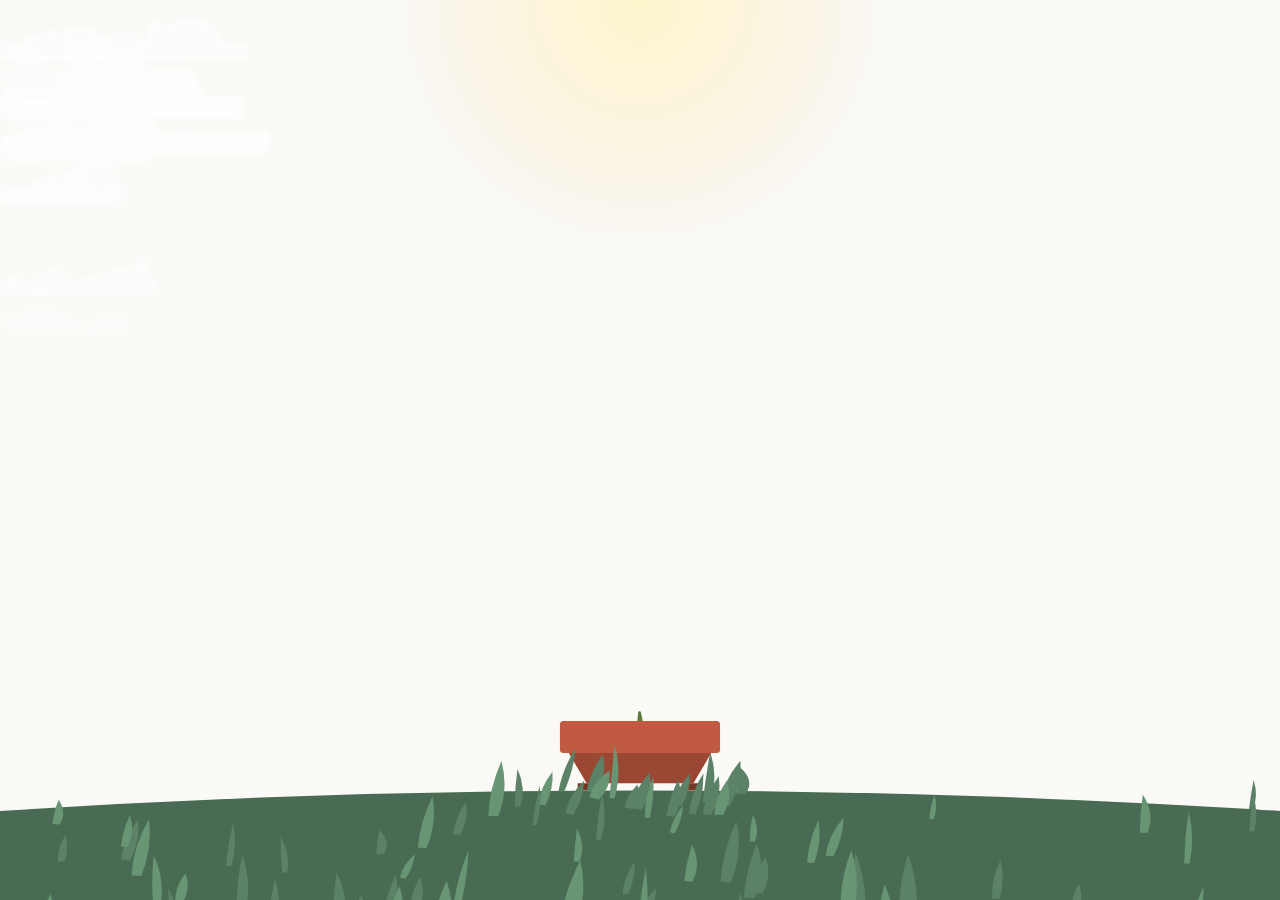
<file: index.html>
<!DOCTYPE html>
<html lang="es">
<head>
    <meta charset="UTF-8">
    <meta name="viewport" content="width=device-width, initial-scale=1.0, maximum-scale=1.0, user-scalable=no, viewport-fit=cover">
    
    <title>Bonsai Zen - Estudio Paramétrico</title>
    <meta name="theme-color" content="#7A9E7E">
    <meta name="description" content="Generador paramétrico de bonsáis procedurales para relajación y meditación.">

    <link rel="manifest" href="./manifest.json">
    <link rel="apple-touch-icon" href="icon-192.png">
    <meta name="apple-mobile-web-app-capable" content="yes">
    <meta name="apple-mobile-web-app-status-bar-style" content="black-translucent">

    <meta property="og:title" content="Bonsai Zen">
    <meta property="og:description" content="Cultiva tu bonsái procedural infinito.">
    <meta property="og:image" content="./social-cover.jpg">

    <link rel="preconnect" href="https://fonts.googleapis.com">
    <link rel="preconnect" href="https://fonts.gstatic.com" crossorigin>
    <link href="https://fonts.googleapis.com/css2?family=Outfit:wght@300;400;600&display=swap" rel="stylesheet">
    <link rel="stylesheet" href="https://fonts.googleapis.com/css2?family=Material+Symbols+Rounded:opsz,wght,FILL,GRAD@24,400,1,0" />
    
    <link rel="stylesheet" href="estilos.css">

    <style>
        #viewport {
            position: fixed;
            top: 0; left: 0;
            width: 100vw; height: 100vh;
            background: #FAF9F6; /* Fondo Blanco Papel */
            overflow: hidden;
        }

        #sky-bg {
            position: absolute;
            width: 100%; height: 100%;
            z-index: 1;
        }

        #bonsai-canvas {
            position: absolute;
            width: 100%; height: 100%;
            z-index: 5;
            display: flex;
            align-items: flex-end; 
            justify-content: center;
            padding-bottom: calc(10vh + env(safe-area-inset-bottom, 0px));
            box-sizing: border-box;
            transition: transform 0.6s cubic-bezier(0.2, 0, 0, 1);
        }

        @media (min-width: 769px) {
            body:has(#dashboard.open) #bonsai-canvas {
                transform: translateX(-150px);
            }
        }

        svg {
            width: 100%; 
            max-height: 85vh; 
            overflow: visible;
        }
    </style>
</head>
<body>

    <div id="viewport">
        <div id="sky-bg"></div>

        <div id="bonsai-canvas">
            <svg viewBox="-200 -380 400 430" preserveAspectRatio="xMidYMax meet">
                <g id="layer-pot" transform="translate(0, 0)"></g>
                <g id="layer-tree"></g>
                <g id="layer-leaves"></g>
                <g id="layer-flowers"></g>
            </svg>
        </div>

        <div id="stats">CARGANDO...</div>

        <div id="right-controls">
            <button id="btn-music-quick" class="fab-small" title="Música">
                <span class="material-symbols-rounded">music_off</span>
            </button>
            <button id="btn-sfx-quick" class="fab-small" title="Efectos de Sonido">
                <span class="material-symbols-rounded">volume_off</span>
            </button>
            
            <button id="btn-zen-main" title="Modo Zen">
                <div class="zen-ripple ripple-1"></div>
                <div class="zen-ripple ripple-2"></div>
                <div class="zen-ripple ripple-3"></div>
                <span class="material-symbols-rounded" style="font-size: 32px; position: relative; z-index: 2;">self_improvement</span>
            </button>

            <button id="btn-fondo-quick" class="fab-small" title="Cielo / Fondo">
                <span class="material-symbols-rounded">image</span>
            </button>
            <button id="btn-open-config" class="fab-small" title="Abrir Ajustes">
                <span class="material-symbols-rounded">settings</span>
            </button>
        </div>

        <aside id="dashboard">
            <div class="panel-header">
                <h3>Estudio Botánico</h3>
                <button id="btn-close-config" class="close-btn">
                    <span class="material-symbols-rounded">close</span>
                </button>
            </div>

            <div class="panel-content">
                <div class="ui-section">
                    <label class="section-label">IDENTIDAD DEL ÁRBOL</label>
                    <div style="display: flex; gap: 8px; margin-bottom: 15px;">
                        <input type="text" id="input-semilla" placeholder="SEMILLA" maxlength="12">
                        <button id="btn-copiar-semilla" class="action-btn">
                            <span class="material-symbols-rounded">content_copy</span>
                        </button>
                    </div>
                </div>

                <div class="ui-section" id="ui-morfologia">
                    <label class="section-label">DISEÑO Y MACETA</label>
                </div>

                <div class="ui-section" id="ui-parametros">
                    <label class="section-label">CRECIMIENTO</label>
                </div>

                <div class="ui-section">
                    <label class="section-label">SISTEMA</label>
                    <div class="grid-2">
                        <button id="btn-step" class="action-btn"><span class="material-symbols-rounded">skip_next</span> +1 AÑO</button>
                        <button id="btn-auto" class="action-btn"><span class="material-symbols-rounded">play_arrow</span> AUTO: OFF</button>
                        <button id="btn-mutar" class="action-btn"><span class="material-symbols-rounded">shuffle</span> MUTAR</button>
                        <button id="btn-hojas" class="action-btn active-toggle"><span class="material-symbols-rounded">energy_savings_leaf</span> HOJAS</button>
                        <button id="btn-flores" class="action-btn active-toggle"><span class="material-symbols-rounded">filter_vintage</span> FLORA</button>
                        <button id="btn-fondo" class="action-btn"><span class="material-symbols-rounded">landscape</span> CIELO</button>
                        <button id="btn-sfx" class="action-btn"><span class="material-symbols-rounded">volume_up</span> SFX</button>
                        <button id="btn-music" class="action-btn"><span class="material-symbols-rounded">music_note</span> MÚSICA</button>
                        <button id="btn-reset" class="action-btn" style="border-color: var(--md-sys-color-secondary); color: var(--md-sys-color-secondary); grid-column: span 2;">
                            <span class="material-symbols-rounded">restart_alt</span> REPLANTAR
                        </button>
                    </div>
                </div>
            </div>
        </aside>
    </div>

    <script type="module" src="./main.js?v=22"></script>
</body>
</html>
</file>
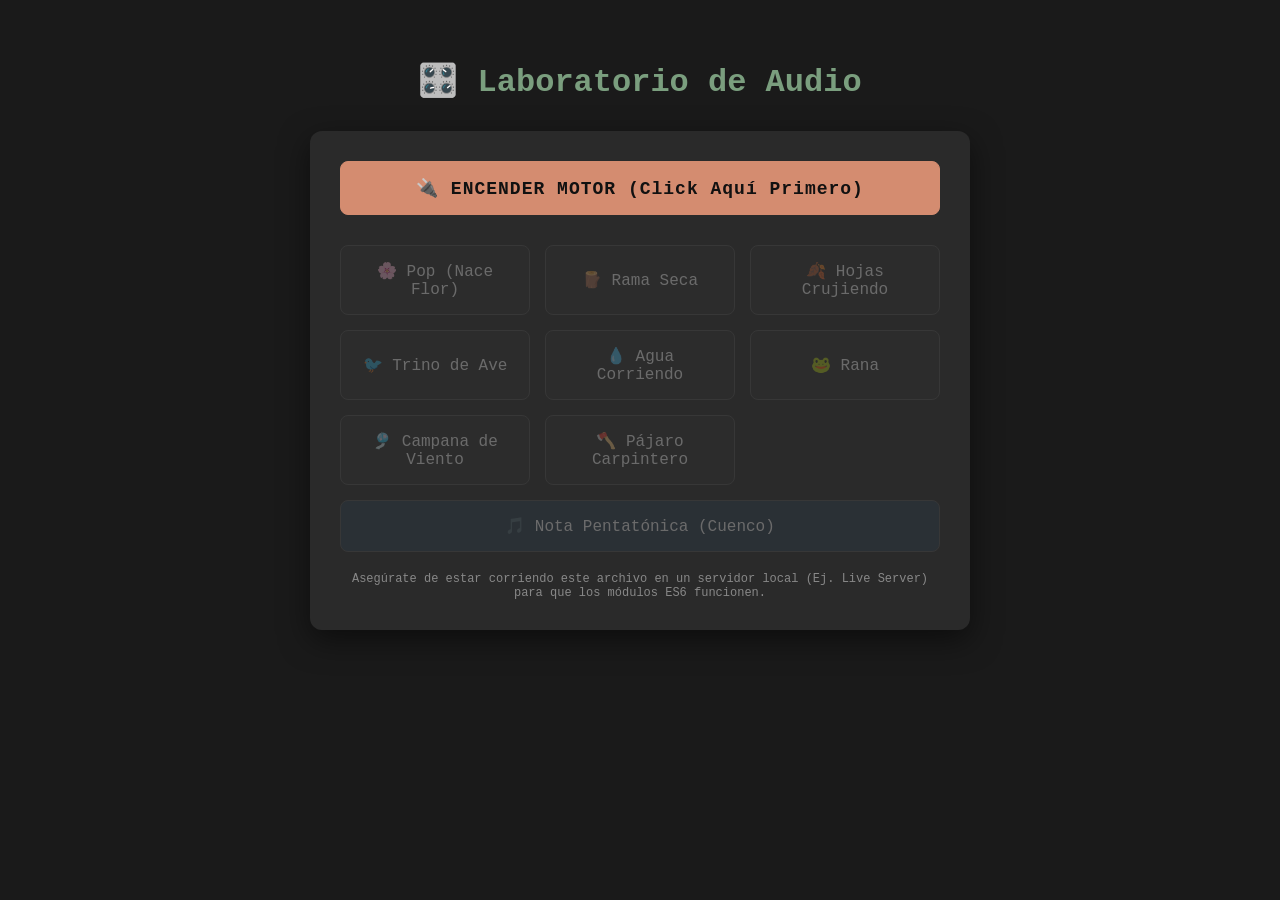
<file: audiotest.html>
<!DOCTYPE html>
<html lang="es">
<head>
    <meta charset="UTF-8">
    <meta name="viewport" content="width=device-width, initial-scale=1.0">
    <title>Laboratorio de Audio Zen</title>
    <style>
        body {
            font-family: 'Courier New', Courier, monospace;
            background-color: #1a1a1a;
            color: #eeeeee;
            display: flex;
            flex-direction: column;
            align-items: center;
            padding: 40px 20px;
            margin: 0;
        }
        h1 {
            color: #7A9E7E;
            margin-bottom: 30px;
            text-align: center;
        }
        .container {
            max-width: 600px;
            width: 100%;
            background: #2a2a2a;
            padding: 30px;
            border-radius: 12px;
            box-shadow: 0 10px 30px rgba(0,0,0,0.5);
            text-align: center;
        }
        .grid {
            display: grid;
            grid-template-columns: repeat(auto-fit, minmax(180px, 1fr));
            gap: 15px;
            margin-top: 30px;
        }
        button {
            background-color: #333;
            color: #fff;
            border: 1px solid #555;
            padding: 15px;
            border-radius: 8px;
            font-size: 16px;
            font-family: inherit;
            cursor: pointer;
            transition: all 0.2s ease;
        }
        button:hover:not(:disabled) {
            background-color: #444;
            border-color: #7A9E7E;
            transform: translateY(-2px);
        }
        button:active:not(:disabled) {
            transform: translateY(0);
        }
        button:disabled {
            opacity: 0.3;
            cursor: not-allowed;
        }
        #btn-power {
            background-color: #D48C70;
            border-color: #D48C70;
            color: #111;
            font-weight: bold;
            width: 100%;
            font-size: 18px;
            letter-spacing: 1px;
        }
        #btn-power.on {
            background-color: #7A9E7E;
            border-color: #7A9E7E;
        }
        .note {
            font-size: 12px;
            color: #888;
            margin-top: 20px;
        }
    </style>
</head>
<body>

    <h1>🎛️ Laboratorio de Audio</h1>

    <div class="container">
        <button id="btn-power">🔌 ENCENDER MOTOR (Click Aquí Primero)</button>

        <div class="grid">
            <button class="sfx-btn" id="btn-pop" disabled>🌸 Pop (Nace Flor)</button>
            <button class="sfx-btn" id="btn-rama" disabled>🪵 Rama Seca</button>
            <button class="sfx-btn" id="btn-hojas-crujiendo" disabled>🍂 Hojas Crujiendo</button>
            <button class="sfx-btn" id="btn-ave" disabled>🐦 Trino de Ave</button>
            <button class="sfx-btn" id="btn-agua" disabled>💧 Agua Corriendo</button>
            <button class="sfx-btn" id="btn-rana" disabled>🐸 Rana</button>
            <button class="sfx-btn" id="btn-campana" disabled>🎐 Campana de Viento</button>
            <button class="sfx-btn" id="btn-carpintero" disabled>🪓 Pájaro Carpintero</button>
            <button class="sfx-btn" id="btn-nota" disabled style="grid-column: 1 / -1; background-color: #2c3e50;">🎵 Nota Pentatónica (Cuenco)</button>
        </div>
        
        <div class="note">Asegúrate de estar corriendo este archivo en un servidor local (Ej. Live Server) para que los módulos ES6 funcionen.</div>
    </div>

    <script type="module">
        import { MotorAudio } from './MotorAudio.js?v=28';
        
        const audio = new MotorAudio();
        const btnPower = document.getElementById('btn-power');
        const sfxBtns = document.querySelectorAll('.sfx-btn');

        // Inicialización del Contexto de Audio
        btnPower.addEventListener('click', () => {
            audio.initCtx();
            if (audio.audioCtx.state === 'suspended') {
                audio.audioCtx.resume();
            }
            
            // Encendemos las banderas para que las funciones no reboten
            audio.sfxEnabled = true;
            audio.musicEnabled = true;

            // Actualizamos Interfaz
            btnPower.classList.add('on');
            btnPower.textContent = "🟢 MOTOR EN LÍNEA Y ESCUCHANDO";
            btnPower.disabled = true;

            // Habilitamos todos los botones de efectos
            sfxBtns.forEach(btn => btn.disabled = false);
        });

        // Helper para obtener el tiempo exacto del reloj de audio (fundamental para el timing de Web Audio API)
        const t = () => audio.audioCtx.currentTime;

        // --- ENLACES DE BOTONES ---
        
        document.getElementById('btn-pop').addEventListener('click', () => {
            audio.playPop();
        });

        document.getElementById('btn-rama').addEventListener('click', () => {
            audio.playRamaSeca(t());
        });

        // NUEVO: Botón de Hojas Crujiendo
        document.getElementById('btn-hojas-crujiendo').addEventListener('click', () => {
            audio.playHojasCrujiendo(t());
        });

        document.getElementById('btn-ave').addEventListener('click', () => {
            audio.playAve(t());
        });

        document.getElementById('btn-agua').addEventListener('click', () => {
            audio.playAguaCorriendo(t());
        });

        document.getElementById('btn-rana').addEventListener('click', () => {
            audio.playRana(t());
        });

        document.getElementById('btn-campana').addEventListener('click', () => {
            audio.playCampanaViento(t());
        });

        document.getElementById('btn-carpintero').addEventListener('click', () => {
            audio.playCarpintero(t());
        });

        document.getElementById('btn-nota').addEventListener('click', () => {
            audio.reseedMusicEngine(Math.random().toString(36).substring(7));
            audio._playZenNote(t());
        });

    </script>
</body>
</html>
</file>
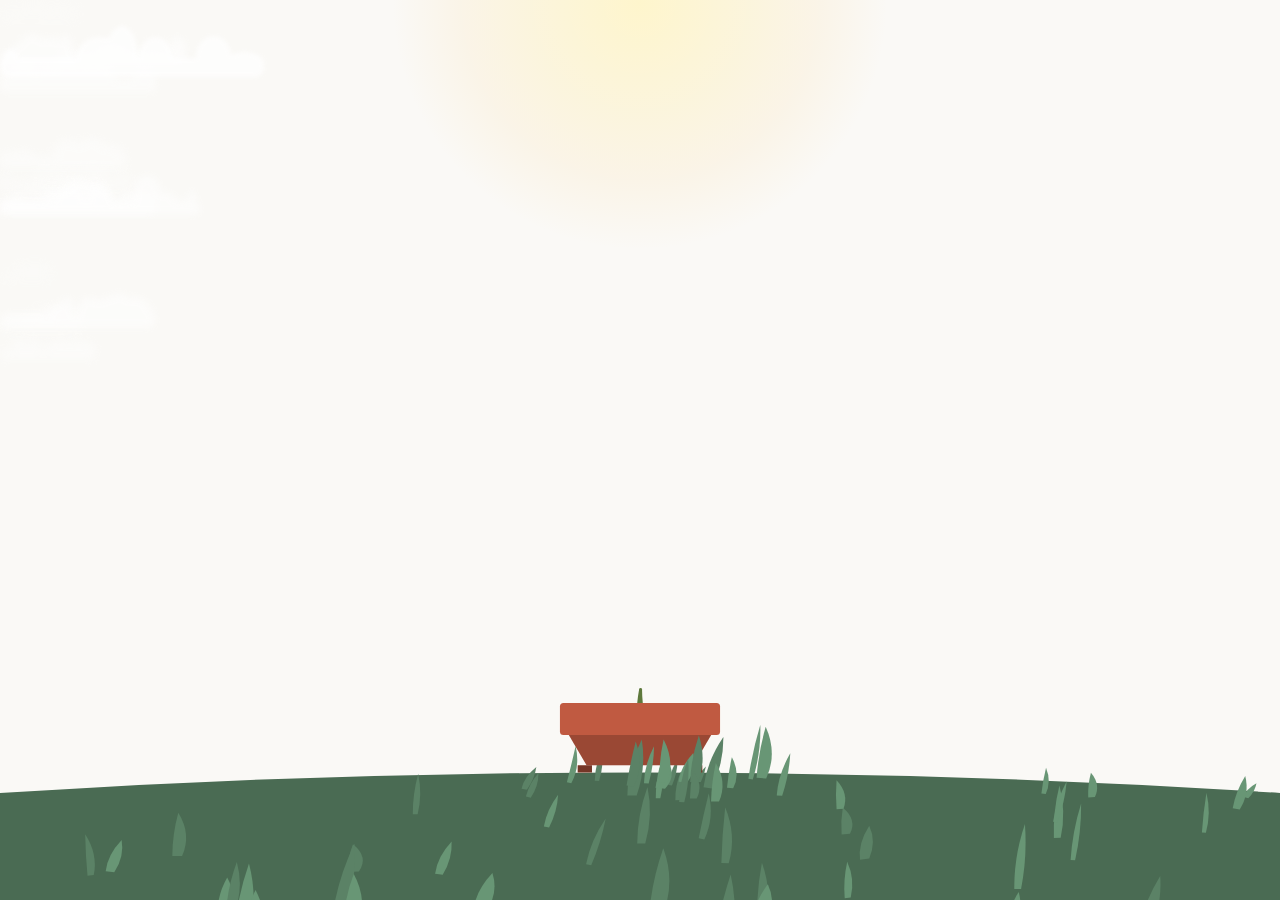
<file: beta.html>
<!DOCTYPE html>
<html lang="es">
<head>
    <meta charset="UTF-8">
    <meta name="viewport" content="width=device-width, initial-scale=1.0, maximum-scale=1.0, user-scalable=no, viewport-fit=cover">
    <title>Bonsai Zen - Generador Paramétrico</title>
    
    <link rel="preconnect" href="https://fonts.googleapis.com">
    <link rel="preconnect" href="https://fonts.gstatic.com" crossorigin>
    <link href="https://fonts.googleapis.com/css2?family=Outfit:wght@300;400;600&display=swap" rel="stylesheet">
    <link rel="stylesheet" href="https://fonts.googleapis.com/css2?family=Material+Symbols+Rounded:opsz,wght,FILL,GRAD@24,400,1,0" />
    
    <link rel="stylesheet" href="estilos.css">

    <style>
        #viewport {
            position: fixed;
            top: 0; left: 0;
            width: 100vw; height: 100vh;
            background: #FAF9F6; /* Fondo Blanco Papel / Zen */
            overflow: hidden;
        }

        #sky-bg {
            position: absolute;
            width: 100%; height: 100%;
            z-index: 1;
        }

        #bonsai-canvas {
            position: absolute;
            width: 100%; height: 100%;
            z-index: 5;
            display: flex;
            align-items: flex-end; 
            justify-content: center;
            padding-bottom: calc(12vh + env(safe-area-inset-bottom, 0px));
            box-sizing: border-box;
        }

        svg {
            width: 100%; 
            max-height: 85vh; 
            overflow: visible;
        }
    </style>
</head>
<body>

    <div id="viewport">
        <div id="sky-bg"></div>

        <div id="bonsai-canvas">
            <svg viewBox="-200 -380 400 430" preserveAspectRatio="xMidYMax meet">
                <g id="layer-pot" transform="translate(0, 0)"></g>
                <g id="layer-tree"></g>
                <g id="layer-leaves"></g>
                <g id="layer-flowers"></g>
            </svg>
        </div>

        <div id="stats">CARGANDO...</div>

        <div id="right-controls">
            <button id="btn-music-quick" class="fab-small" title="Música">
                <span class="material-symbols-rounded">music_off</span>
            </button>
            <button id="btn-sfx-quick" class="fab-small" title="Efectos de Sonido">
                <span class="material-symbols-rounded">volume_off</span>
            </button>
            
            <button id="btn-zen-main" title="Modo Zen">
                <div class="zen-ripple ripple-1"></div>
                <div class="zen-ripple ripple-2"></div>
                <div class="zen-ripple ripple-3"></div>
                <span class="material-symbols-rounded" style="font-size: 32px; position: relative; z-index: 2;">self_improvement</span>
            </button>

            <button id="btn-fondo-quick" class="fab-small" title="Cielo / Fondo">
                <span class="material-symbols-rounded">image</span>
            </button>
            <button id="btn-open-config" class="fab-small" title="Abrir Ajustes">
                <span class="material-symbols-rounded">settings</span>
            </button>
        </div>

        <aside id="dashboard">
            <div class="panel-header" style="display: flex; justify-content: space-between; align-items: center; margin-bottom: 20px;">
                <h3 style="margin: 0; font-weight: 600; letter-spacing: 0.5px;">Bonsai Paramétrico</h3>
                <button id="btn-close-config" style="background:none; border:none; cursor:pointer; color: inherit;">
                    <span class="material-symbols-rounded">close</span>
                </button>
            </div>

            <div class="panel-content">
                <div class="ui-section">
                    <label class="section-label">IDENTIDAD DEL ÁRBOL</label>
                    <div style="display: flex; gap: 8px; margin-bottom: 15px;">
                        <input type="text" id="input-semilla" placeholder="SEMILLA" maxlength="12" style="flex: 1; padding: 10px 15px; border-radius: 12px; border: 1.5px solid var(--md-sys-color-outline); font-family: inherit; text-transform: uppercase; font-weight: 600; background: transparent; color: inherit;">
                        <button id="btn-copiar-semilla" class="action-btn" title="Copiar enlace">
                            <span class="material-symbols-rounded">content_copy</span>
                        </button>
                    </div>
                </div>

                <div class="ui-section">
                    <label class="section-label">ESPECIES PREDEFINIDAS</label>
                    <div class="grid-2">
                        <button class="action-btn" onclick="aplicarPreset('pino')"><span class="material-symbols-rounded">forest</span> PINO</button>
                        <button class="action-btn" onclick="aplicarPreset('roble')"><span class="material-symbols-rounded">park</span> ROBLE</button>
                        <button class="action-btn" onclick="aplicarPreset('cerezo')"><span class="material-symbols-rounded">local_florist</span> CEREZO</button>
                        <button class="action-btn" onclick="aplicarPreset('limonero')"><span class="material-symbols-rounded">eco</span> LIMÓN</button>
                        <button class="action-btn" onclick="aplicarPreset('cipres')"><span class="material-symbols-rounded">spa</span> CIPRÉS</button>
                        <button class="action-btn" onclick="aplicarPreset('arbusto')"><span class="material-symbols-rounded">yard</span> ARBUSTO</button>
                    </div>
                </div>

                <div class="ui-section" id="ui-morfologia">
                    <label class="section-label">DISEÑO Y MACETA</label>
                </div>

                <div class="ui-section" id="ui-parametros">
                    <label class="section-label">CRECIMIENTO</label>
                </div>

                <div class="ui-section">
                    <label class="section-label">SISTEMA</label>
                    <div class="grid-2">
                        <button id="btn-step" class="action-btn"><span class="material-symbols-rounded">skip_next</span> +1 AÑO</button>
                        <button id="btn-auto" class="action-btn"><span class="material-symbols-rounded">play_arrow</span> AUTO: OFF</button>
                        <button id="btn-mutar" class="action-btn"><span class="material-symbols-rounded">shuffle</span> MUTAR</button>
                        <button id="btn-hojas" class="action-btn active-toggle"><span class="material-symbols-rounded">energy_savings_leaf</span> HOJAS</button>
                        <button id="btn-flores" class="action-btn active-toggle"><span class="material-symbols-rounded">filter_vintage</span> FLORA</button>
                        <button id="btn-fondo" class="action-btn"><span class="material-symbols-rounded">landscape</span> CIELO</button>
                        <button id="btn-sfx" class="action-btn"><span class="material-symbols-rounded">volume_up</span> SFX</button>
                        <button id="btn-music" class="action-btn"><span class="material-symbols-rounded">music_note</span> MÚSICA</button>
                        <button id="btn-reset" class="action-btn" style="border-color: var(--md-sys-color-secondary); color: var(--md-sys-color-secondary); grid-column: span 2;">
                            <span class="material-symbols-rounded">restart_alt</span> REPLANTAR
                        </button>
                    </div>
                </div>
            </div>
        </aside>
    </div>

    <script type="module" src="./main.js?v=18"></script>
</body>
</html>
</file>
<file: estilos.css>
/* estilos.css - Lenguaje Visual Zen / Material Design 3 */

@import url('https://fonts.googleapis.com/css2?family=Outfit:wght@300;400;600&display=swap');

:root {
    --md-sys-color-primary: #7A9E7E;      
    --md-sys-color-primary-container: #DCE8DD; 
    --md-sys-color-secondary: #D48C70;    
    --md-sys-color-surface: rgba(250, 249, 246, 0.95); 
    --md-sys-color-on-surface: #2C362F;   
    --md-sys-color-outline: #C4C7C5;
    --zen-blue: #4A90E2; /* Color Azul Zen para funciones activas */
    
    --md-elevation-3: -4px 0px 20px rgba(0, 0, 0, 0.08);
    --font-principal: 'Outfit', sans-serif;
}

body {
    margin: 0; padding: 0;
    font-family: var(--font-principal);
    color: var(--md-sys-color-on-surface);
    background-color: #FAF9F6; 
    overflow: hidden;
    user-select: none;
    -webkit-tap-highlight-color: transparent;
}

.material-symbols-rounded {
    font-size: 1.25rem !important;
    vertical-align: middle;
    display: inline-flex;
    align-items: center;
    justify-content: center;
}

/* --- DASHBOARD LATERAL (SIDE DRAWER) --- */
#dashboard {
    position: absolute;
    top: 0;
    right: 0;
    width: 380px; 
    height: 100vh;
    background: var(--md-sys-color-surface);
    backdrop-filter: blur(20px);
    -webkit-backdrop-filter: blur(20px);
    padding: calc(30px + env(safe-area-inset-top)) 24px 24px 24px;
    box-shadow: var(--md-elevation-3);
    z-index: 100;
    
    /* Animación de entrada lateral */
    transform: translateX(100%); 
    transition: transform 0.6s cubic-bezier(0.2, 0, 0, 1), opacity 0.4s ease;
    
    overflow-y: auto;
    opacity: 0;
    pointer-events: none;
    box-sizing: border-box;
}

#dashboard.open {
    transform: translateX(0);
    opacity: 1;
    pointer-events: auto;
}

@media (max-width: 768px) {
    #dashboard { width: 100%; }
}

/* Ocultamiento en Inactividad */
body.zen-idle #dashboard { transform: translateX(100%) !important; opacity: 0; }

.panel-header {
    display: flex;
    justify-content: space-between;
    align-items: center;
    margin-bottom: 30px;
}

.panel-header h3 { margin: 0; font-weight: 600; letter-spacing: 0.5px; opacity: 0.8; }

.close-btn {
    background: none; border: none; cursor: pointer; color: inherit;
    opacity: 0.5; transition: all 0.3s ease;
}
.close-btn:hover { opacity: 1; transform: rotate(90deg); }

.section-label { display: block; font-size: 0.75rem; font-weight: 600; opacity: 0.4; letter-spacing: 1px; margin-bottom: 12px; }
.grid-2 { display: grid; grid-template-columns: 1fr 1fr; gap: 10px; }

#input-semilla {
    flex: 1; padding: 10px 15px; border-radius: 12px; 
    border: 1.5px solid var(--md-sys-color-outline); 
    font-family: inherit; text-transform: uppercase; 
    font-weight: 600; background: transparent; color: inherit;
}

.action-btn, .cyclic-btn {
    background: transparent; border: 1.5px solid var(--md-sys-color-outline);
    color: var(--md-sys-color-on-surface); font-family: var(--font-principal);
    font-size: 0.85rem; font-weight: 600; padding: 10px 14px; border-radius: 100px; 
    cursor: pointer; transition: all 0.2s ease; display: flex; justify-content: center; align-items: center; gap: 6px;
}

.action-btn.active-toggle { background: var(--md-sys-color-primary); color: white; border-color: var(--md-sys-color-primary); }

/* --- CONTROLES LATERALES (TRANSPARENCIA REACTIVA) --- */
#right-controls {
    position: absolute;
    right: 20px; top: 50%;
    transform: translateY(-50%);
    display: flex; flex-direction: column; align-items: center; gap: 20px;
    z-index: 95;
    transition: opacity 0.8s ease, transform 0.8s ease;
}

/* Desaparecen en inactividad */
body.zen-idle #right-controls { opacity: 0; pointer-events: none; transform: translateY(-50%) translateX(20px); }

/* Ocultar si el panel de ajustes está abierto */
body:has(#dashboard.open) #right-controls { opacity: 0; pointer-events: none; }

.fab-small {
    width: 56px; height: 56px; border-radius: 50%;
    background: transparent; 
    color: rgba(44, 54, 47, 0.25); /* Muy tenue por defecto */
    border: none; cursor: pointer;
    display: flex; align-items: center; justify-content: center;
    transition: all 0.4s cubic-bezier(0.2, 0, 0, 1);
}

.fab-small:hover { color: var(--md-sys-color-on-surface); transform: scale(1.15); }

/* Función ACTIVADA (Azul Zen) */
.fab-small.active {
    color: var(--zen-blue);
    text-shadow: 0 0 15px rgba(74, 144, 226, 0.4);
}

/* --- BOTÓN ZEN MAESTRO --- */
#btn-zen-main {
    position: relative;
    width: 72px; height: 72px; border-radius: 50%;
    background: transparent; border: none;
    color: rgba(44, 54, 47, 0.3);
    cursor: pointer; display: flex; align-items: center; justify-content: center;
    transition: all 0.4s ease;
}

#btn-zen-main.active { color: var(--zen-blue); }
#btn-zen-main:hover { color: var(--md-sys-color-on-surface); transform: scale(1.05); }

/* Ondas Pulsátiles Zen */
.zen-ripple {
    position: absolute; top: 50%; left: 50%;
    width: 100%; height: 100%;
    transform: translate(-50%, -50%) scale(0.5);
    border-radius: 50%;
    border: 1.5px solid var(--zen-blue);
    opacity: 0; pointer-events: none;
}

#btn-zen-main.active .zen-ripple {
    animation: pulsoZen 4s infinite cubic-bezier(0.2, 0, 0, 1);
}

#btn-zen-main.active .ripple-1 { animation-delay: 0s; }
#btn-zen-main.active .ripple-2 { animation-delay: 1.3s; }
#btn-zen-main.active .ripple-3 { animation-delay: 2.6s; }

@keyframes pulsoZen {
    0% { transform: translate(-50%, -50%) scale(0.5); opacity: 0.8; }
    100% { transform: translate(-50%, -50%) scale(2.2); opacity: 0; }
}

/* Sliders */
input[type=range] { -webkit-appearance: none; width: 100%; background: transparent; }
input[type=range]::-webkit-slider-runnable-track { height: 8px; background: var(--md-sys-color-primary-container); border-radius: 10px; }
input[type=range]::-webkit-slider-thumb { -webkit-appearance: none; height: 20px; width: 20px; border-radius: 50%; background: var(--md-sys-color-primary); margin-top: -6px; border: 2px solid white; box-shadow: 0 2px 4px rgba(0,0,0,0.1); }

/* Chip de Estadísticas (Superior Izquierda) */
#stats {
    position: absolute; 
    top: calc(20px + env(safe-area-inset-top, 0px));
    left: 20px; 
    background: rgba(250, 249, 246, 0.6); 
    backdrop-filter: blur(10px);
    -webkit-backdrop-filter: blur(10px);
    padding: 8px 20px; 
    border-radius: 100px;
    font-size: 0.75rem; 
    font-weight: 600; 
    letter-spacing: 0.5px;
    opacity: 0.7; 
    transition: opacity 0.5s ease;
    z-index: 10;
}
body.zen-idle #stats { opacity: 0; }
</file>
